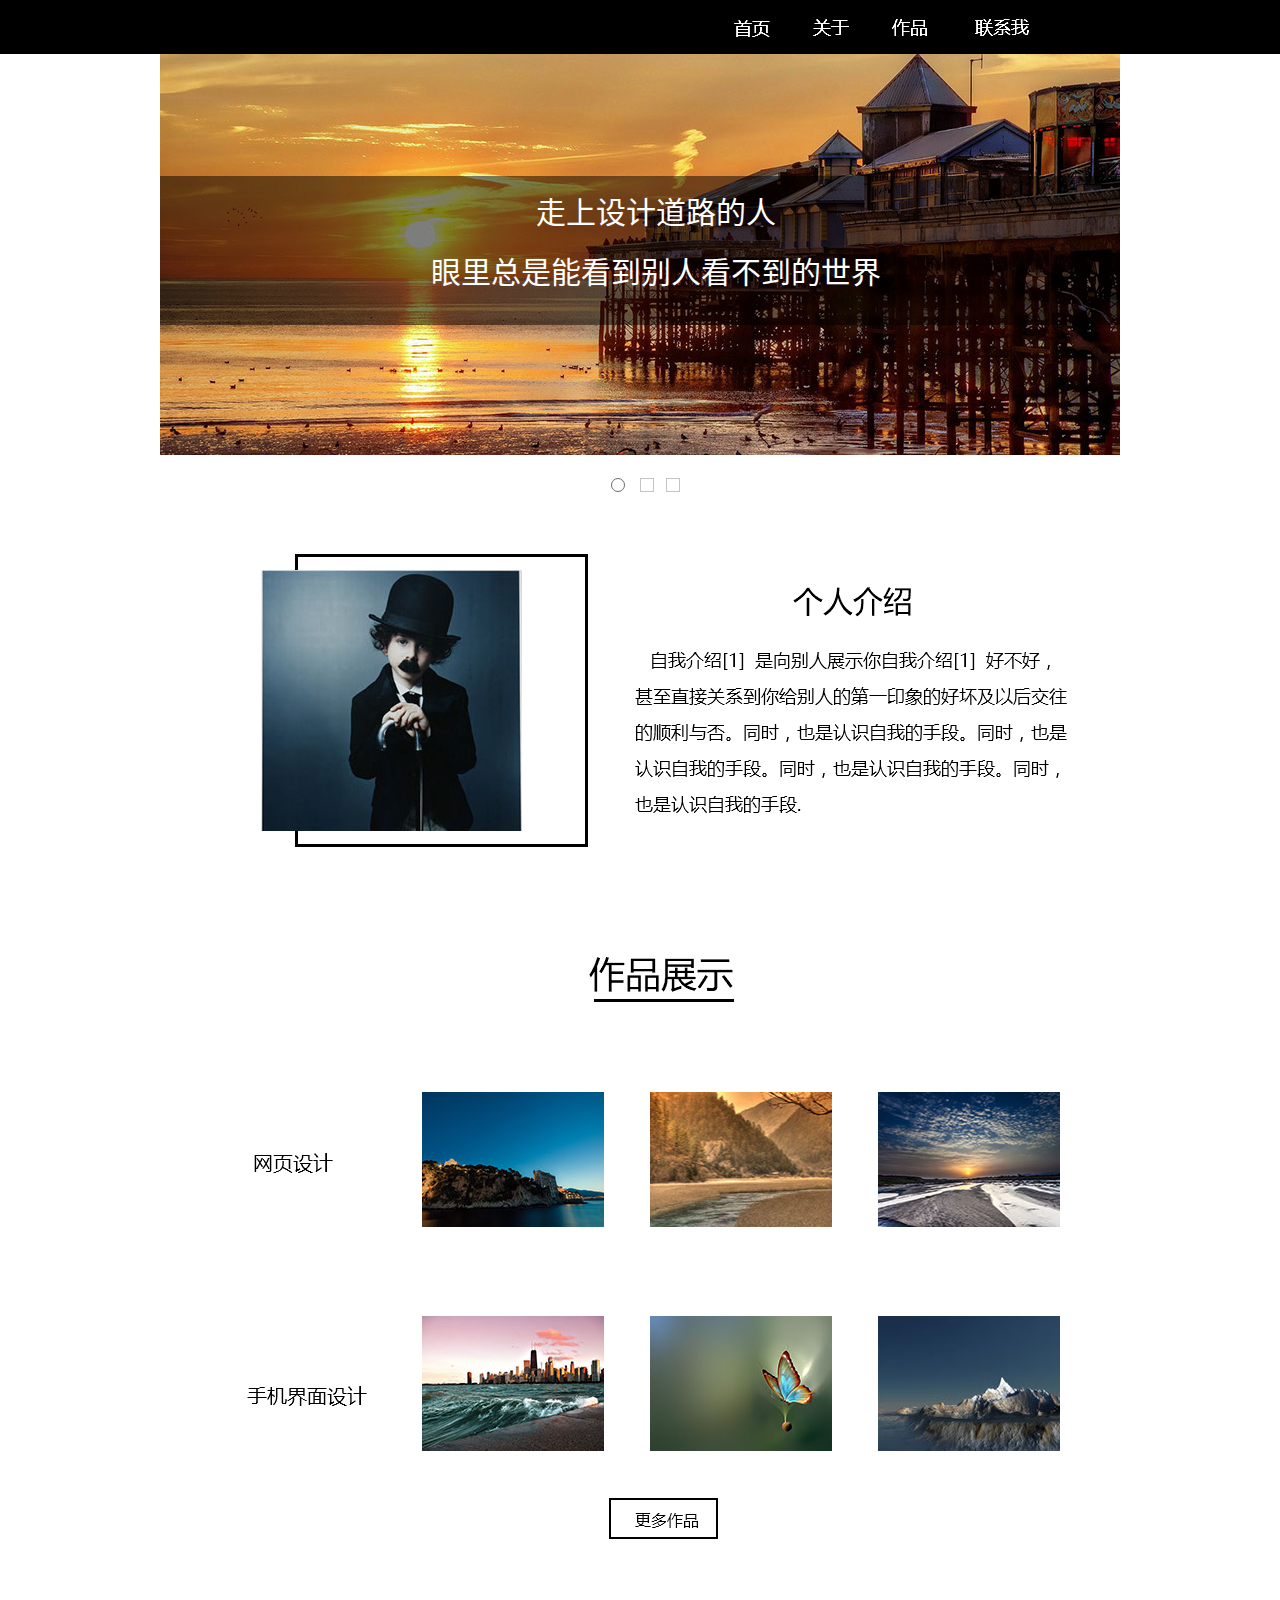
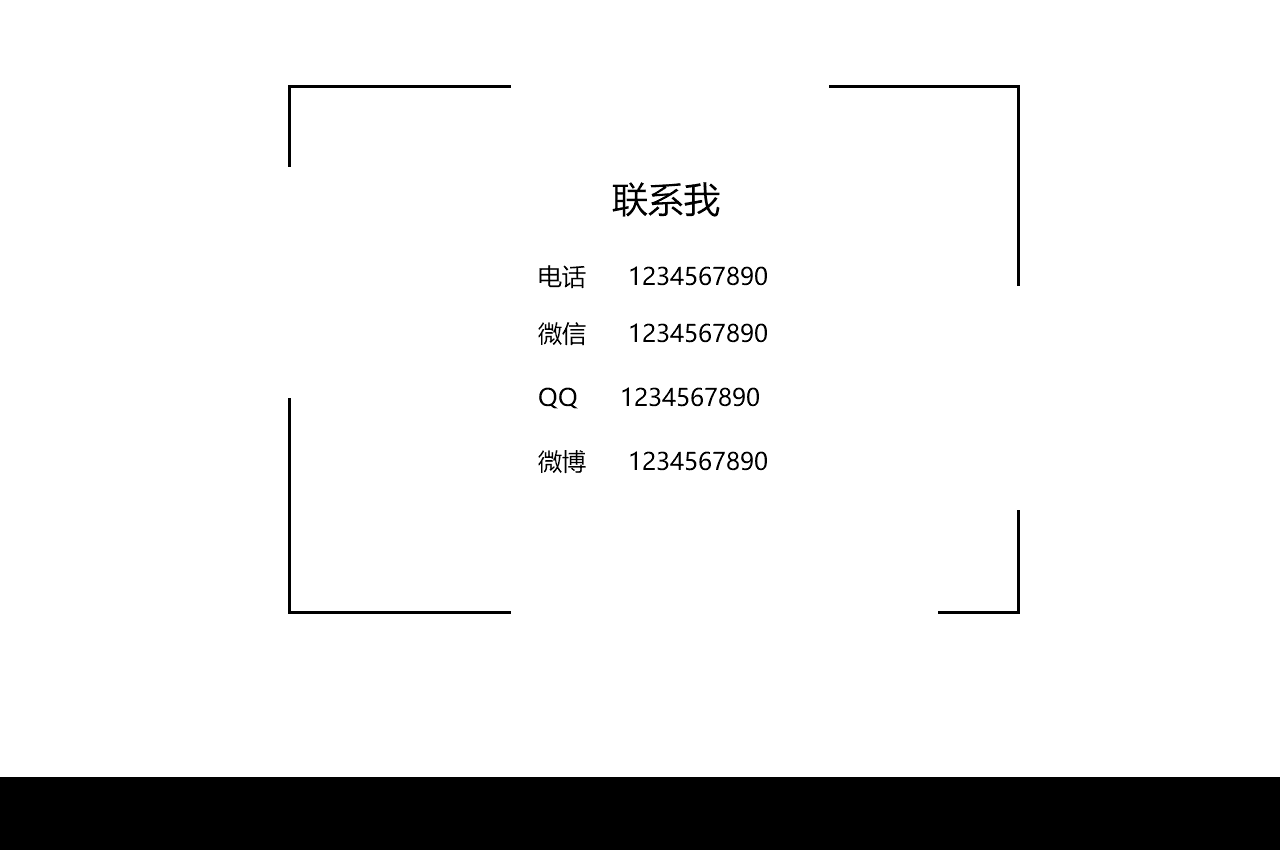
<file: index.html>
<!DOCTYPE html>
<html class="nojs html css_verticalspacer" lang="zh-CN">
 <head>

  <meta http-equiv="Content-type" content="text/html;charset=UTF-8"/>
  <meta name="generator" content="2017.0.4.363"/>
  <meta name="viewport" content="width=device-width, initial-scale=1.0"/>

  <script type="text/javascript">
   // Update the 'nojs'/'js' class on the html node
document.documentElement.className = document.documentElement.className.replace(/\bnojs\b/g, 'js');

// Check that all required assets are uploaded and up-to-date
if(typeof Muse == "undefined") window.Muse = {}; window.Muse.assets = {"required":["museutils.js", "museconfig.js", "jquery.musepolyfill.bgsize.js", "webpro.js", "musewpslideshow.js", "jquery.museoverlay.js", "touchswipe.js", "jquery.watch.js", "require.js", "index.css"], "outOfDate":[]};
</script>

  <title>首页</title>
  <!-- CSS -->
  <link rel="stylesheet" type="text/css" href="css/site_global.css?crc=443350757"/>
  <link rel="stylesheet" type="text/css" href="css/index.css?crc=3984737841" id="pagesheet"/>
   </head>
 <body>

  <div class="clearfix borderbox" id="page"><!-- column -->
   <div class="clearfix colelem" id="ppamphletu109"><!-- group -->
    <div class="PamphletWidget clearfix grpelem" id="pamphletu109"><!-- none box -->
     <div class="ThumbGroup clearfix grpelem" id="u112"><!-- none box -->
      <div class="popup_anchor" id="u206popup">
       <div class="Thumb popup_element rounded-corners" id="u206"><!-- simple frame --></div>
      </div>
      <div class="popup_anchor" id="u269popup">
       <div class="Thumb popup_element rounded-corners" id="u269"><!-- simple frame --></div>
      </div>
      <div class="popup_anchor" id="u301popup">
       <div class="Thumb popup_element rounded-corners" id="u301"><!-- simple frame --></div>
      </div>
     </div>
     <div class="popup_anchor" id="u121popup">
      <div class="ContainerGroup clearfix" id="u121"><!-- stack box -->
       <div class="Container museBGSize clearfix grpelem" id="u214"><!-- group -->
        <div class="grpelem" id="u381"><!-- simple frame --></div>
        <div class="clearfix grpelem" id="u384-6"><!-- content -->
         <p>走上设计道路的人</p>
         <p>眼里总是能看到别人看不到的世界</p>
        </div>
       </div>
       <div class="Container invi museBGSize clearfix grpelem" id="u272"><!-- group -->
        <div class="grpelem" id="u405"><!-- simple frame --></div>
        <div class="clearfix grpelem" id="u406-6"><!-- content -->
         <p>走上设计道路的人</p>
         <p>眼里总是能看到别人看不到的世界</p>
        </div>
       </div>
       <div class="Container invi museBGSize clearfix grpelem" id="u304"><!-- group -->
        <div class="grpelem" id="u423"><!-- simple frame --></div>
        <div class="clearfix grpelem" id="u424-6"><!-- content -->
         <p>若你有梦想</p>
         <p>那么就拼尽全力捍卫它</p>
        </div>
       </div>
      </div>
     </div>
    </div>
    <div class="browser_width grpelem" id="u331-3-bw">
     <div class="clearfix" id="u331-3"><!-- content -->
      <p>&nbsp;</p>
     </div>
    </div>
    <img class="grpelem" id="u334-4" alt="首页" src="images/u334-4.png?crc=226192571" data-image-width="42"/><!-- rasterized frame -->
    <img class="grpelem" id="u337-4" alt="关于" src="images/u337-4.png?crc=342000116" data-image-width="42"/><!-- rasterized frame -->
    <img class="grpelem" id="u340-4" alt="作品" src="images/u340-4.png?crc=157608540" data-image-width="42"/><!-- rasterized frame -->
    <img class="grpelem" id="u343-4" alt="联系我" src="images/u343-4.png?crc=356011135" data-image-width="67"/><!-- rasterized frame -->
   </div>
   <div class="clearfix colelem" id="pu523"><!-- group -->
    <div class="clearfix grpelem" id="u523"><!-- group -->
     <div class="museBGSize grpelem" id="u526"><!-- simple frame --></div>
    </div>
    <img class="grpelem" id="u559-7" alt="个人介绍 自我介绍[1] 是向别人展示你自我介绍[1] 好不好，甚至直接关系到你给别人的第一印象的好坏及以后交往的顺利与否。同时，也是认识自我的手段。同时，也是认识自我的手段。同时，也是认识自我的手段。同时，也是认识自我的手段." src="images/u559-7.png?crc=4034937260" data-image-width="435"/><!-- rasterized frame -->
   </div>
   <img class="colelem" id="u580-4" alt="作品展示" src="images/u580-4.png?crc=744568" data-image-width="177"/><!-- rasterized frame -->
   <div class="colelem" id="u760"><!-- simple frame --></div>
   <div class="clearfix colelem" id="pu626-4"><!-- group -->
    <img class="grpelem" id="u626-4" alt="网页设计" src="images/u626-4.png?crc=387146273" data-image-width="101"/><!-- rasterized frame -->
    <div class="museBGSize grpelem" id="u594"><!-- simple frame --></div>
    <div class="museBGSize grpelem" id="u611"><!-- simple frame --></div>
    <div class="museBGSize grpelem" id="u614"><!-- simple frame --></div>
   </div>
   <div class="clearfix colelem" id="pu635-4"><!-- group -->
    <img class="grpelem" id="u635-4" alt="手机界面设计" src="images/u635-4.png?crc=78169134" data-image-width="121"/><!-- rasterized frame -->
    <div class="museBGSize grpelem" id="u617"><!-- simple frame --></div>
    <div class="museBGSize grpelem" id="u618"><!-- simple frame --></div>
    <div class="museBGSize grpelem" id="u619"><!-- simple frame --></div>
   </div>
   <div class="clearfix colelem" id="u686"><!-- group -->
    <img class="grpelem" id="u689-4" alt="更多作品" src="images/u689-4.png?crc=3907900566" data-image-width="69"/><!-- rasterized frame -->
   </div>
   <div class="clearfix colelem" id="pu757"><!-- group -->
    <div class="grpelem" id="u757"><!-- simple frame --></div>
    <div class="clearfix grpelem" id="u692"><!-- group -->
     <div class="grpelem" id="u695"><!-- simple frame --></div>
     <div class="grpelem" id="u698"><!-- simple frame --></div>
     <div class="clearfix grpelem" id="u701"><!-- column -->
      <div class="position_content" id="u701_position_content">
       <img class="colelem" id="u724-4" alt="联系我" src="images/u724-4.png?crc=4122654339" data-image-width="135"/><!-- rasterized frame -->
       <img class="colelem" id="u730-4" alt="电话 1234567890" src="images/u730-4.png?crc=4124325962" data-image-width="266"/><!-- rasterized frame -->
       <img class="colelem" id="u736-4" alt="微信 1234567890" src="images/u736-4.png?crc=4137895139" data-image-width="266"/><!-- rasterized frame -->
       <div class="clearfix colelem" id="u707"><!-- column -->
        <div class="position_content" id="u707_position_content">
         <img class="colelem" id="u739-4" alt="QQ 1234567890" src="images/u739-4.png?crc=237731043" data-image-width="266"/><!-- rasterized frame -->
         <img class="colelem" id="u742-4" alt="微博 1234567890" src="images/u742-4.png?crc=3886482000" data-image-width="266"/><!-- rasterized frame -->
        </div>
       </div>
      </div>
     </div>
    </div>
   </div>
   <div class="verticalspacer" data-offset-top="2389" data-content-above-spacer="2388" data-content-below-spacer="62"></div>
   <div class="browser_width colelem" id="u748-bw">
    <div id="u748"><!-- simple frame --></div>
   </div>
  </div>
  <!-- Other scripts -->
  <script type="text/javascript">
   // Decide weather to suppress missing file error or not based on preference setting
var suppressMissingFileError = false
</script>
  <script type="text/javascript">
   window.Muse.assets.check=function(d){if(!window.Muse.assets.checked){window.Muse.assets.checked=!0;var b={},c=function(a,b){if(window.getComputedStyle){var c=window.getComputedStyle(a,null);return c&&c.getPropertyValue(b)||c&&c[b]||""}if(document.documentElement.currentStyle)return(c=a.currentStyle)&&c[b]||a.style&&a.style[b]||"";return""},a=function(a){if(a.match(/^rgb/))return a=a.replace(/\s+/g,"").match(/([\d\,]+)/gi)[0].split(","),(parseInt(a[0])<<16)+(parseInt(a[1])<<8)+parseInt(a[2]);if(a.match(/^\#/))return parseInt(a.substr(1),
16);return 0},g=function(g){for(var f=document.getElementsByTagName("link"),h=0;h<f.length;h++)if("text/css"==f[h].type){var i=(f[h].href||"").match(/\/?css\/([\w\-]+\.css)\?crc=(\d+)/);if(!i||!i[1]||!i[2])break;b[i[1]]=i[2]}f=document.createElement("div");f.className="version";f.style.cssText="display:none; width:1px; height:1px;";document.getElementsByTagName("body")[0].appendChild(f);for(h=0;h<Muse.assets.required.length;){var i=Muse.assets.required[h],l=i.match(/([\w\-\.]+)\.(\w+)$/),k=l&&l[1]?
l[1]:null,l=l&&l[2]?l[2]:null;switch(l.toLowerCase()){case "css":k=k.replace(/\W/gi,"_").replace(/^([^a-z])/gi,"_$1");f.className+=" "+k;k=a(c(f,"color"));l=a(c(f,"backgroundColor"));k!=0||l!=0?(Muse.assets.required.splice(h,1),"undefined"!=typeof b[i]&&(k!=b[i]>>>24||l!=(b[i]&16777215))&&Muse.assets.outOfDate.push(i)):h++;f.className="version";break;case "js":h++;break;default:throw Error("Unsupported file type: "+l);}}d?d().jquery!="1.8.3"&&Muse.assets.outOfDate.push("jquery-1.8.3.min.js"):Muse.assets.required.push("jquery-1.8.3.min.js");
f.parentNode.removeChild(f);if(Muse.assets.outOfDate.length||Muse.assets.required.length)f="Some files on the server may be missing or incorrect. Clear browser cache and try again. If the problem persists please contact website author.",g&&Muse.assets.outOfDate.length&&(f+="\nOut of date: "+Muse.assets.outOfDate.join(",")),g&&Muse.assets.required.length&&(f+="\nMissing: "+Muse.assets.required.join(",")),suppressMissingFileError?(f+="\nUse SuppressMissingFileError key in AppPrefs.xml to show missing file error pop up.",console.log(f)):alert(f)};location&&location.search&&location.search.match&&location.search.match(/muse_debug/gi)?
setTimeout(function(){g(!0)},5E3):g()}};
var muse_init=function(){require.config({baseUrl:""});require(["jquery","museutils","whatinput","jquery.musepolyfill.bgsize","webpro","musewpslideshow","jquery.museoverlay","touchswipe","jquery.watch"],function(d){var $ = d;$(document).ready(function(){try{
window.Muse.assets.check($);/* body */
Muse.Utils.transformMarkupToFixBrowserProblemsPreInit();/* body */
Muse.Utils.prepHyperlinks(true);/* body */
Muse.Utils.resizeHeight('.browser_width');/* resize height */
Muse.Utils.requestAnimationFrame(function() { $('body').addClass('initialized'); });/* mark body as initialized */
Muse.Utils.fullPage('#page');/* 100% height page */
Muse.Utils.initWidget('#pamphletu109', ['#bp_infinity'], function(elem) { return new WebPro.Widget.ContentSlideShow(elem, {contentLayout_runtime:'stack',event:'click',deactivationEvent:'',autoPlay:true,displayInterval:3000,transitionStyle:'horizontal',transitionDuration:500,hideAllContentsFirst:false,shuffle:false,enableSwipe:true,resumeAutoplay:true,resumeAutoplayInterval:3000,playOnce:false,autoActivate_runtime:false}); });/* #pamphletu109 */
Muse.Utils.showWidgetsWhenReady();/* body */
Muse.Utils.transformMarkupToFixBrowserProblems();/* body */
}catch(b){if(b&&"function"==typeof b.notify?b.notify():Muse.Assert.fail("Error calling selector function: "+b),false)throw b;}})})};

</script>
  <!-- RequireJS script -->
  <script src="scripts/require.js?crc=3951022091" type="text/javascript" async data-main="scripts/museconfig.js?crc=474374037" onload="if (requirejs) requirejs.onError = function(requireType, requireModule) { if (requireType && requireType.toString && requireType.toString().indexOf && 0 <= requireType.toString().indexOf('#scripterror')) window.Muse.assets.check(); }" onerror="window.Muse.assets.check();"></script>
   </body>
</html>
</file>
<file: css/site_global.css>
html{min-height:100%;min-width:100%;-ms-text-size-adjust:none;}body,div,dl,dt,dd,ul,ol,li,nav,h1,h2,h3,h4,h5,h6,pre,code,form,fieldset,legend,input,button,textarea,p,blockquote,th,td,a{margin:0px;padding:0px;border-width:0px;border-style:solid;border-color:transparent;-webkit-transform-origin:left top;-ms-transform-origin:left top;-o-transform-origin:left top;transform-origin:left top;background-repeat:no-repeat;}button.submit-btn{-moz-box-sizing:content-box;-webkit-box-sizing:content-box;box-sizing:content-box;}.transition{-webkit-transition-property:background-image,background-position,background-color,border-color,border-radius,color,font-size,font-style,font-weight,letter-spacing,line-height,text-align,box-shadow,text-shadow,opacity;transition-property:background-image,background-position,background-color,border-color,border-radius,color,font-size,font-style,font-weight,letter-spacing,line-height,text-align,box-shadow,text-shadow,opacity;}.transition *{-webkit-transition:inherit;transition:inherit;}table{border-collapse:collapse;border-spacing:0px;}fieldset,img{border:0px;border-style:solid;-webkit-transform-origin:left top;-ms-transform-origin:left top;-o-transform-origin:left top;transform-origin:left top;}address,caption,cite,code,dfn,em,strong,th,var,optgroup{font-style:inherit;font-weight:inherit;}del,ins{text-decoration:none;}li{list-style:none;}caption,th{text-align:left;}h1,h2,h3,h4,h5,h6{font-size:100%;font-weight:inherit;}input,button,textarea,select,optgroup,option{font-family:inherit;font-size:inherit;font-style:inherit;font-weight:inherit;}.form-grp input,.form-grp textarea{-webkit-appearance:none;-webkit-border-radius:0;}body{font-family:Arial, Helvetica Neue, Helvetica, sans-serif;text-align:left;font-size:14px;line-height:17px;word-wrap:break-word;text-rendering:optimizeLegibility;-moz-font-feature-settings:'liga';-ms-font-feature-settings:'liga';-webkit-font-feature-settings:'liga';font-feature-settings:'liga';}a:link{color:#0000FF;text-decoration:underline;}a:visited{color:#800080;text-decoration:underline;}a:hover{color:#0000FF;text-decoration:underline;}a:active{color:#EE0000;text-decoration:underline;}a.nontext{color:black;text-decoration:none;font-style:normal;font-weight:normal;}.normal_text{color:#000000;direction:ltr;font-family:Arial, Helvetica Neue, Helvetica, sans-serif;font-size:14px;font-style:normal;font-weight:normal;letter-spacing:0px;line-height:17px;text-align:left;text-decoration:none;text-indent:0px;text-transform:none;vertical-align:0px;padding:0px;}.list0 li:before{position:absolute;right:100%;letter-spacing:0px;text-decoration:none;font-weight:normal;font-style:normal;}.rtl-list li:before{right:auto;left:100%;}.nls-None > li:before,.nls-None .list3 > li:before,.nls-None .list6 > li:before{margin-right:6px;content:'•';}.nls-None .list1 > li:before,.nls-None .list4 > li:before,.nls-None .list7 > li:before{margin-right:6px;content:'○';}.nls-None,.nls-None .list1,.nls-None .list2,.nls-None .list3,.nls-None .list4,.nls-None .list5,.nls-None .list6,.nls-None .list7,.nls-None .list8{padding-left:34px;}.nls-None.rtl-list,.nls-None .list1.rtl-list,.nls-None .list2.rtl-list,.nls-None .list3.rtl-list,.nls-None .list4.rtl-list,.nls-None .list5.rtl-list,.nls-None .list6.rtl-list,.nls-None .list7.rtl-list,.nls-None .list8.rtl-list{padding-left:0px;padding-right:34px;}.nls-None .list2 > li:before,.nls-None .list5 > li:before,.nls-None .list8 > li:before{margin-right:6px;content:'-';}.nls-None.rtl-list > li:before,.nls-None .list1.rtl-list > li:before,.nls-None .list2.rtl-list > li:before,.nls-None .list3.rtl-list > li:before,.nls-None .list4.rtl-list > li:before,.nls-None .list5.rtl-list > li:before,.nls-None .list6.rtl-list > li:before,.nls-None .list7.rtl-list > li:before,.nls-None .list8.rtl-list > li:before{margin-right:0px;margin-left:6px;}.TabbedPanelsTab{white-space:nowrap;}.MenuBar .MenuBarView,.MenuBar .SubMenuView{display:block;list-style:none;}.MenuBar .SubMenu{display:none;position:absolute;}.NoWrap{white-space:nowrap;word-wrap:normal;}.rootelem{margin-left:auto;margin-right:auto;}.colelem{display:inline;float:left;clear:both;}.clearfix:after{content:"\0020";visibility:hidden;display:block;height:0px;clear:both;}*:first-child+html .clearfix{zoom:1;}.clip_frame{overflow:hidden;}.popup_anchor{position:relative;width:0px;height:0px;}.popup_element{z-index:100000;}.svg{display:block;vertical-align:top;}span.wrap{content:'';clear:left;display:block;}span.actAsInlineDiv{display:inline-block;}.position_content,.excludeFromNormalFlow{float:left;}.preload_images{position:absolute;overflow:hidden;left:-9999px;top:-9999px;height:1px;width:1px;}.preload{height:1px;width:1px;}.animateStates{-webkit-transition:0.3s ease-in-out;-moz-transition:0.3s ease-in-out;-o-transition:0.3s ease-in-out;transition:0.3s ease-in-out;}[data-whatinput="mouse"] *:focus,[data-whatinput="touch"] *:focus,input:focus,textarea:focus{outline:none;}textarea{resize:none;overflow:auto;}.fld-prompt{pointer-events:none;}.wrapped-input{position:absolute;top:0px;left:0px;background:transparent;border:none;}.submit-btn{z-index:50000;cursor:pointer;}.anchor_item{width:22px;height:18px;}.MenuBar .SubMenuVisible,.MenuBarVertical .SubMenuVisible,.MenuBar .SubMenu .SubMenuVisible,.popup_element.Active,span.actAsPara,.actAsDiv,a.nonblock.nontext,img.block{display:block;}.widget_invisible,.js .invi,.js .mse_pre_init{visibility:hidden;}.ose_ei{visibility:hidden;z-index:0;}.no_vert_scroll{overflow-y:hidden;}.always_vert_scroll{overflow-y:scroll;}.always_horz_scroll{overflow-x:scroll;}.fullscreen{overflow:hidden;left:0px;top:0px;position:fixed;height:100%;width:100%;-moz-box-sizing:border-box;-webkit-box-sizing:border-box;-ms-box-sizing:border-box;box-sizing:border-box;}.fullwidth{position:absolute;}.borderbox{-moz-box-sizing:border-box;-webkit-box-sizing:border-box;-ms-box-sizing:border-box;box-sizing:border-box;}.scroll_wrapper{position:absolute;overflow:auto;left:0px;right:0px;top:0px;bottom:0px;padding-top:0px;padding-bottom:0px;margin-top:0px;margin-bottom:0px;}.browser_width > *{position:absolute;left:0px;right:0px;}.grpelem,.accordion_wrapper{display:inline;float:left;}.fld-checkbox input[type=checkbox],.fld-radiobutton input[type=radio]{position:absolute;overflow:hidden;clip:rect(0px, 0px, 0px, 0px);height:1px;width:1px;margin:-1px;padding:0px;border:0px;}.fld-checkbox input[type=checkbox] + label,.fld-radiobutton input[type=radio] + label{display:inline-block;background-repeat:no-repeat;cursor:pointer;float:left;width:100%;height:100%;}.pointer_cursor,.fld-recaptcha-mode,.fld-recaptcha-refresh,.fld-recaptcha-help{cursor:pointer;}p,h1,h2,h3,h4,h5,h6,ol,ul,span.actAsPara{max-height:1000000px;}.superscript{vertical-align:super;font-size:66%;line-height:0px;}.subscript{vertical-align:sub;font-size:66%;line-height:0px;}.horizontalSlideShow{-ms-touch-action:pan-y;touch-action:pan-y;}.verticalSlideShow{-ms-touch-action:pan-x;touch-action:pan-x;}.colelem100,.verticalspacer{clear:both;}.list0 li,.MenuBar .MenuItemContainer,.SlideShowContentPanel .fullscreen img,.css_verticalspacer .verticalspacer{position:relative;}.popup_element.Inactive,.js .disn,.js .an_invi,.hidden,.breakpoint{display:none;}#muse_css_mq{position:absolute;display:none;background-color:#FFFFFE;}.fluid_height_spacer{width:0.01px;}.muse_check_css{display:none;position:fixed;}@media screen and (-webkit-min-device-pixel-ratio:0){body{text-rendering:auto;}}
</file>
<file: css/index.css>
.version.index{color:#0000ED;background-color:#824631;}#page{z-index:1;min-height:499.5px;background-image:none;border-width:0px;border-color:#000000;background-color:transparent;padding-bottom:1px;width:100%;max-width:960px;margin-left:auto;margin-right:auto;}#ppamphletu109{z-index:2;width:100%;}#pamphletu109{z-index:2;width:0.01px;height:490px;position:relative;margin-right:-10000px;margin-top:1px;}#u112{z-index:3;width:69px;margin-bottom:-1px;position:relative;margin-right:-10000px;margin-top:477px;left:451px;}#u206{position:absolute;width:12px;height:12px;border-style:solid;border-width:1px;border-color:#C4C4C4;background-color:#FFFFFF;}#u206:hover{border-color:#6B6B6B;background-color:#FFFFFF;border-radius:0px;width:12px;height:12px;min-height:0px;margin:0px;}#u206:active{border-color:#6B6B6B;background-color:#6B6B6B;border-radius:0px;width:12px;height:12px;min-height:0px;margin:0px;}#u206.PamphletThumbSelected{border-color:#6B6B6B;background-color:#FFFFFF;border-radius:10px;width:12px;height:12px;min-height:0px;margin:0px;}#u269{position:absolute;width:12px;height:12px;border-style:solid;border-width:1px;border-color:#C4C4C4;background-color:#FFFFFF;left:29px;}#u269:hover{border-style:solid;border-width:1px;border-color:#6B6B6B;background-color:#FFFFFF;border-radius:0px;width:12px;height:12px;min-height:0px;margin:0px;}#u269:active{border-style:solid;border-width:1px;border-color:#6B6B6B;background-color:#6B6B6B;border-radius:0px;width:12px;height:12px;min-height:0px;margin:0px;}#u301{position:absolute;width:12px;height:12px;border-style:solid;border-width:1px;border-color:#C4C4C4;background-color:#FFFFFF;left:55px;}#u301:hover{border-style:solid;border-width:1px;border-color:#6B6B6B;background-color:#FFFFFF;border-radius:0px;width:12px;height:12px;min-height:0px;margin:0px;}#u301:active{border-style:solid;border-width:1px;border-color:#6B6B6B;background-color:#6B6B6B;border-radius:0px;width:12px;height:12px;min-height:0px;margin:0px;}#u269.PamphletThumbSelected,#u301.PamphletThumbSelected{border-style:solid;border-width:2px;border-color:#7F7F7F;background-color:#FFFFFF;border-radius:10px;width:11px;height:11px;min-height:0px;margin:-1px 0px 0px -1px;}#u121{position:absolute;width:960px;background-color:transparent;}#u121popup{z-index:7;}#u214{z-index:8;width:960px;height:454px;border-width:0px;border-color:transparent;opacity:1;-ms-filter:"progid:DXImageTransform.Microsoft.Alpha(Opacity=100)";filter:alpha(opacity=100);margin-right:-10000px;position:relative;background:#6B6B6B url("../images/2013100401161454975.jpg?crc=308798928") no-repeat left top;background-size:cover;}#u381{z-index:9;height:149px;background-color:#000000;opacity:0.5;-ms-filter:"progid:DXImageTransform.Microsoft.Alpha(Opacity=50)";filter:alpha(opacity=50);position:relative;margin-right:-10000px;margin-top:175px;width:100%;}#u384-6{z-index:10;min-height:131px;background-color:transparent;color:#FFFFFF;line-height:60px;font-size:30px;text-align:center;position:relative;margin-right:-10000px;margin-top:182px;width:53.55%;left:24.9%;}#u272{z-index:16;width:960px;height:454px;border-width:0px;border-color:transparent;opacity:1;-ms-filter:"progid:DXImageTransform.Microsoft.Alpha(Opacity=100)";filter:alpha(opacity=100);margin-right:-10000px;position:relative;background:#6B6B6B url("../images/57cf8a32d8b77.jpg?crc=135292758") no-repeat center center;background-size:cover;}#u405{z-index:17;height:149px;background-color:#000000;opacity:0.5;-ms-filter:"progid:DXImageTransform.Microsoft.Alpha(Opacity=50)";filter:alpha(opacity=50);position:relative;margin-right:-10000px;margin-top:160px;width:100%;}#u406-6{z-index:18;min-height:131px;background-color:transparent;color:#FFFFFF;line-height:60px;font-size:30px;text-align:center;position:relative;margin-right:-10000px;margin-top:167px;width:53.55%;left:25%;}#u304{z-index:24;width:960px;height:454px;border-width:0px;border-color:transparent;opacity:1;-ms-filter:"progid:DXImageTransform.Microsoft.Alpha(Opacity=100)";filter:alpha(opacity=100);margin-right:-10000px;position:relative;background:#6B6B6B url("../images/201409041529411362.jpg?crc=3799088960") no-repeat center center;background-size:cover;}#u423{z-index:25;height:149px;background-color:#000000;opacity:0.5;-ms-filter:"progid:DXImageTransform.Microsoft.Alpha(Opacity=50)";filter:alpha(opacity=50);position:relative;margin-right:-10000px;margin-top:145px;width:100%;}#u424-6{z-index:26;min-height:131px;background-color:transparent;color:#FFFFFF;line-height:60px;font-size:30px;text-align:center;position:relative;margin-right:-10000px;margin-top:152px;width:53.55%;left:25%;}.PamphletWidget .ThumbGroup .Thumb,.PamphletNextButton,.PamphletPrevButton,.PamphletCloseButton{cursor:pointer;}#u331-3{z-index:32;min-height:54px;background-color:#000000;}.js body{visibility:hidden;}.js body.initialized{visibility:visible;}#u331-3-bw{z-index:32;min-height:54px;}#u334-4{z-index:35;display:block;vertical-align:top;position:relative;margin-right:-10000px;margin-top:17px;width:4.38%;left:59.48%;}#u337-4{z-index:39;display:block;vertical-align:top;position:relative;margin-right:-10000px;margin-top:16px;width:4.38%;left:67.71%;}#u340-4{z-index:43;display:block;vertical-align:top;position:relative;margin-right:-10000px;margin-top:16px;width:4.38%;left:75.94%;}#u343-4{z-index:47;display:block;vertical-align:top;position:relative;margin-right:-10000px;margin-top:16px;width:6.98%;left:84.17%;}#pu523{z-index:51;margin-top:64px;width:100%;}#u523{z-index:51;border-style:solid;border-width:3px;border-color:#000000;background-color:transparent;padding-bottom:13px;margin-bottom:-2px;position:relative;margin-right:-10000px;margin-top:-1px;width:29.9%;left:14.07%;}#u526{z-index:52;height:261px;opacity:1;-ms-filter:"progid:DXImageTransform.Microsoft.Alpha(Opacity=100)";filter:alpha(opacity=100);position:relative;margin-right:-10000px;margin-top:13px;width:90.95%;left:-12.9%;background:transparent url("../images/8efe6020cc9847e063a1dc83a0c832c293483c3b7940-alzgh4_fw658.jpg?crc=321902815") no-repeat center top;background-size:cover;}#u559-7{z-index:53;display:block;vertical-align:top;position:relative;margin-right:-10000px;margin-top:15px;width:45.32%;left:49.48%;}#u580-4{z-index:60;display:block;vertical-align:top;margin-top:106px;position:relative;width:18.44%;margin-left:42.92%;}#u760{z-index:110;height:3px;background-color:#000000;position:relative;width:14.59%;margin-left:45.21%;}#pu626-4{z-index:70;margin-top:90px;width:100%;}#u626-4{z-index:70;display:block;vertical-align:top;position:relative;margin-right:-10000px;margin-top:58px;width:10.53%;left:8.55%;}#u594{z-index:64;height:135px;opacity:1;-ms-filter:"progid:DXImageTransform.Microsoft.Alpha(Opacity=100)";filter:alpha(opacity=100);position:relative;margin-right:-10000px;width:18.96%;left:27.3%;background:transparent url("../images/1010232346b9f5206f11fb9a0d.jpg?crc=4193056552") no-repeat center center;background-size:cover;}#u611{z-index:65;height:135px;opacity:1;-ms-filter:"progid:DXImageTransform.Microsoft.Alpha(Opacity=100)";filter:alpha(opacity=100);position:relative;margin-right:-10000px;width:18.96%;left:51.05%;background:transparent url("../images/13665784_13665784_1346928898651.jpg?crc=338586583") no-repeat center center;background-size:cover;}#u614{z-index:66;height:135px;opacity:1;-ms-filter:"progid:DXImageTransform.Microsoft.Alpha(Opacity=100)";filter:alpha(opacity=100);position:relative;margin-right:-10000px;width:18.96%;left:74.8%;background:transparent url("../images/2013100401240190912.jpg?crc=168064797") no-repeat center center;background-size:cover;}#pu635-4{z-index:74;margin-top:89px;width:100%;}#u635-4{z-index:74;display:block;vertical-align:top;position:relative;margin-right:-10000px;margin-top:67px;width:12.61%;left:8.96%;}#u617{z-index:67;height:135px;opacity:1;-ms-filter:"progid:DXImageTransform.Microsoft.Alpha(Opacity=100)";filter:alpha(opacity=100);position:relative;margin-right:-10000px;width:18.96%;left:27.3%;background:transparent url("../images/u%3d2769741224%2c3246722764-fm%3d214-gp%3d0.jpg?crc=414546840") no-repeat center center;background-size:cover;}#u618{z-index:68;height:135px;opacity:1;-ms-filter:"progid:DXImageTransform.Microsoft.Alpha(Opacity=100)";filter:alpha(opacity=100);position:relative;margin-right:-10000px;width:18.96%;left:51.05%;background:transparent url("../images/u%3d4051106095%2c3190369389-fm%3d214-gp%3d0.jpg?crc=221979949") no-repeat center center;background-size:cover;}#u619{z-index:69;height:135px;opacity:1;-ms-filter:"progid:DXImageTransform.Microsoft.Alpha(Opacity=100)";filter:alpha(opacity=100);position:relative;margin-right:-10000px;width:18.96%;left:74.8%;background:transparent url("../images/57ec729466190.jpg?crc=3893710488") no-repeat left center;background-size:cover;}#u686{z-index:78;border-style:solid;border-width:2px;border-color:#000000;background-color:transparent;padding-bottom:8px;margin-top:47px;position:relative;width:10.94%;margin-left:46.78%;}#u689-4{z-index:79;display:block;vertical-align:top;position:relative;margin-right:-10000px;margin-top:10px;width:65.72%;left:20%;}#pu757{z-index:109;margin-top:147px;width:100%;}#u757{z-index:109;height:242px;position:relative;margin-right:-10000px;margin-top:461px;width:10.42%;}.ie #u757{background-color:#FFFFFF;opacity:0.01;-ms-filter:"progid:DXImageTransform.Microsoft.Alpha(Opacity=1)";filter:alpha(opacity=1);}#u692{z-index:83;border-style:solid;border-width:3px;border-color:#000000;background-color:transparent;position:relative;margin-right:-10000px;margin-top:-1px;width:75.63%;left:13.34%;}#u695{z-index:84;height:231px;background-color:#FFFFFF;position:relative;margin-right:-10000px;margin-top:79px;width:78.93%;left:-10.61%;}#u698{z-index:85;height:224px;background-color:#FFFFFF;position:relative;margin-right:-10000px;margin-top:198px;width:72.59%;left:33.89%;}#u701{z-index:86;background-color:#FFFFFF;margin-bottom:-51px;position:relative;margin-right:-10000px;margin-top:-21px;width:43.81%;left:30.31%;}#u701_position_content{padding-top:109px;padding-bottom:34px;width:100%;}#u724-4{z-index:88;display:block;vertical-align:top;position:relative;width:42.46%;margin-left:27.36%;}#u730-4{z-index:92;display:block;vertical-align:top;margin-top:40px;position:relative;width:83.65%;margin-left:8.5%;}#u736-4{z-index:96;display:block;vertical-align:top;margin-top:26px;position:relative;width:83.65%;margin-left:8.5%;}#u707{z-index:87;background-color:#FFFFFF;margin-top:40px;position:relative;width:100.95%;margin-left:33.34%;}#u707_position_content{margin-top:-7px;padding-bottom:151px;width:100%;}#u739-4{z-index:100;display:block;vertical-align:top;position:relative;width:82.87%;left:-24.62%;}#u742-4{z-index:104;display:block;vertical-align:top;margin-top:33px;position:relative;width:82.87%;left:-24.62%;}.css_verticalspacer .verticalspacer{height:calc(100vh - 2450px);}#u748{z-index:108;height:73px;border-width:0px;border-color:transparent;background-color:#000000;}#u748-bw{z-index:108;margin-top:-12px;margin-bottom:-12px;height:73px;}#muse_css_mq,.html{background-color:#FFFFFF;}body{position:relative;min-width:320px;}
</file>
